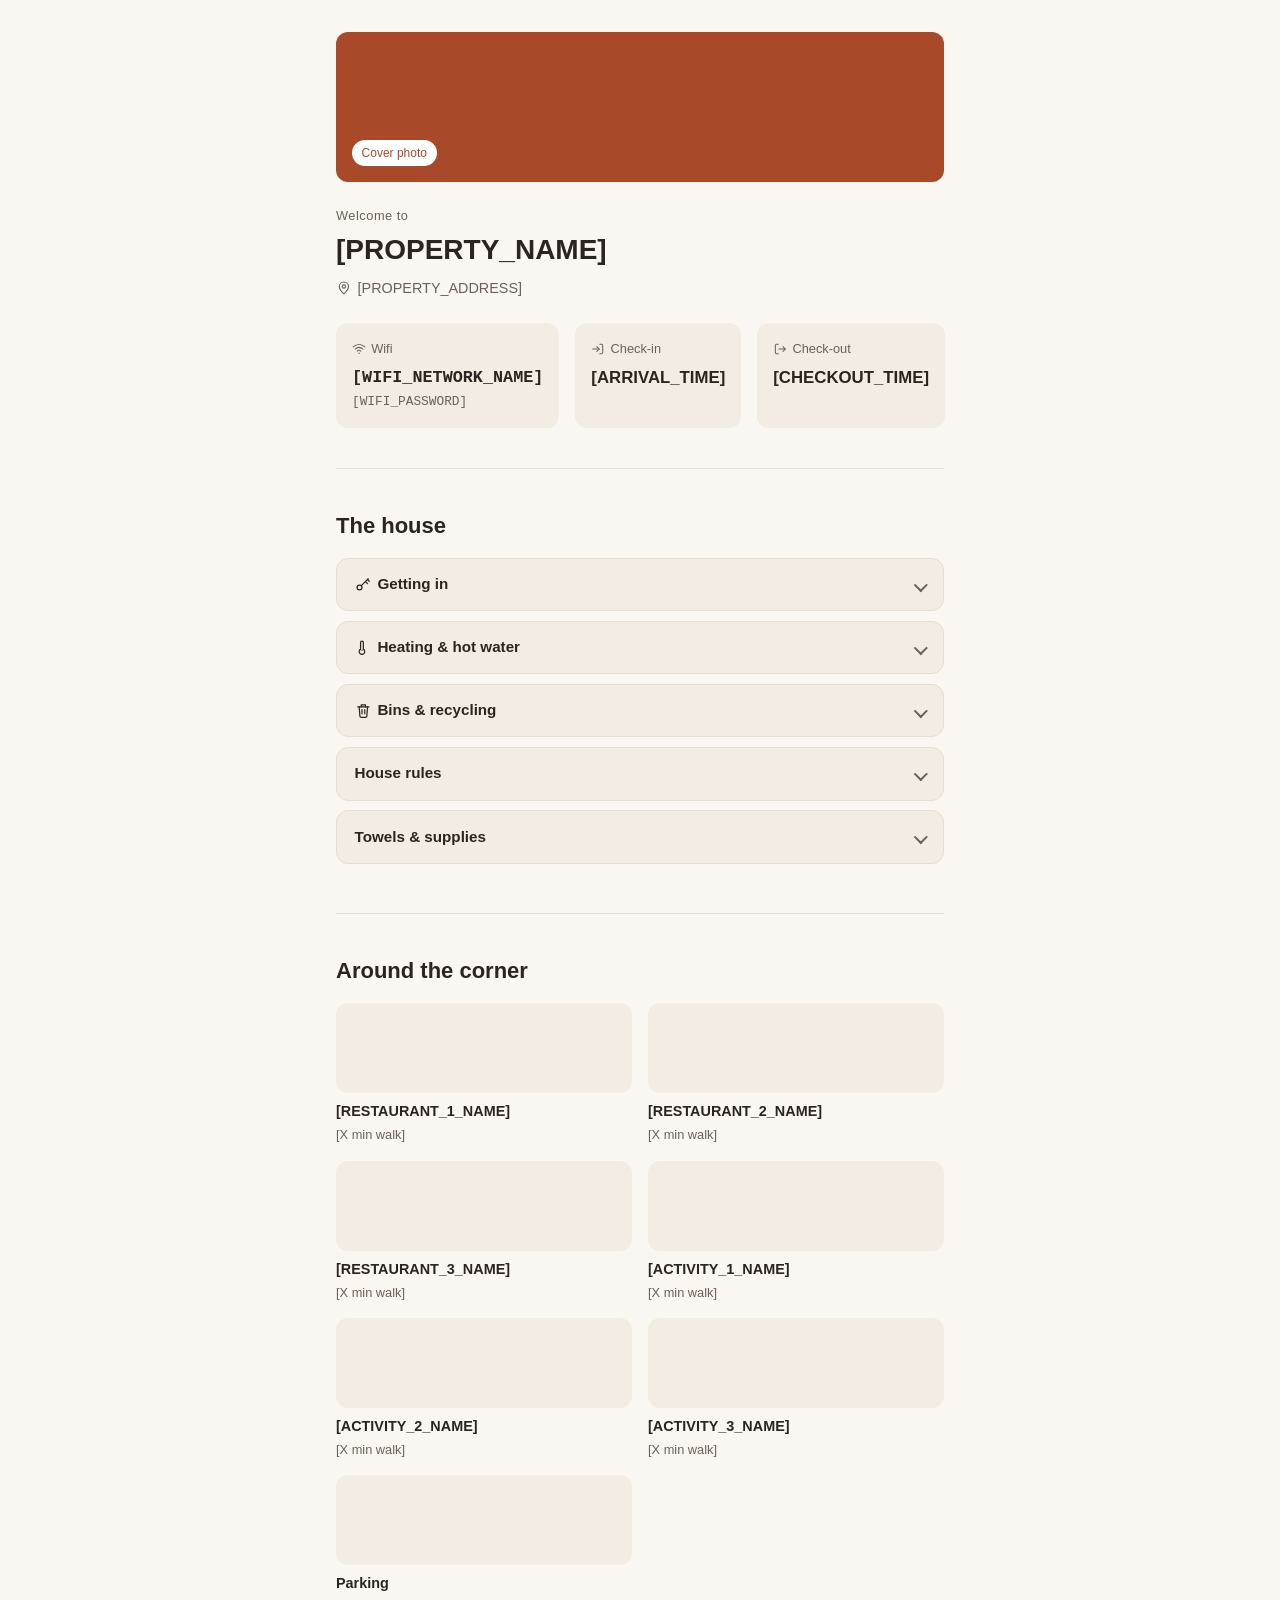
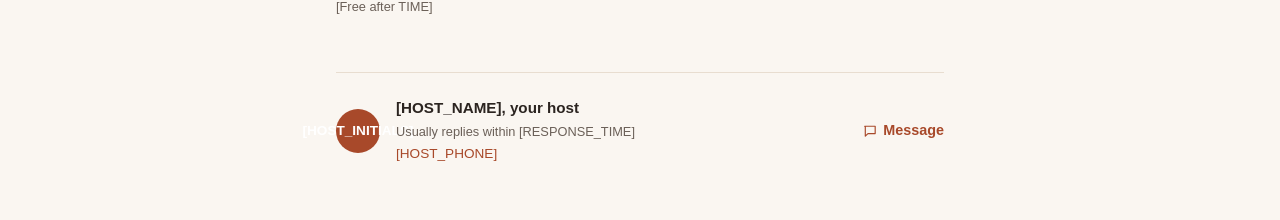
<file: index.html>
<!DOCTYPE html>
<html lang="en">
<head>
  <meta charset="UTF-8">
  <meta name="viewport" content="width=device-width, initial-scale=1.0">
  <title>Welcome — Your Stay Guide</title>
  <link rel="stylesheet" href="style.css">
</head>
<body>
  <main>
    <div class="hero">
      <span class="hero-label">Cover photo</span>
    </div>

    <header class="welcome">
      <p class="eyebrow">Welcome to</p>
      <h1>[PROPERTY_NAME]</h1>
      <p class="address">
        <svg class="icon" viewBox="0 0 24 24" fill="none" stroke="currentColor" stroke-width="1.75" stroke-linecap="round" stroke-linejoin="round" aria-hidden="true">
          <path d="M12 21s-7-6.2-7-11a7 7 0 0 1 14 0c0 4.8-7 11-7 11z" />
          <circle cx="12" cy="10" r="2.5" />
        </svg>
        [PROPERTY_ADDRESS]
      </p>
    </header>

    <section class="quick-facts" aria-label="Quick facts">
      <div class="quick-fact-card">
        <p class="quick-fact-label">
          <svg class="icon" viewBox="0 0 24 24" fill="none" stroke="currentColor" stroke-width="1.75" stroke-linecap="round" stroke-linejoin="round" aria-hidden="true">
            <path d="M2 8.5C8 3 16 3 22 8.5" />
            <path d="M5.5 12C9.5 8.5 14.5 8.5 18.5 12" />
            <path d="M9 15.5C10.9 13.8 13.1 13.8 15 15.5" />
            <circle cx="12" cy="19" r="1.25" fill="currentColor" stroke="none" />
          </svg>
          Wifi
        </p>
        <p class="quick-fact-value mono">[WIFI_NETWORK_NAME]</p>
        <p class="quick-fact-sub mono">[WIFI_PASSWORD]</p>
      </div>
      <div class="quick-fact-card">
        <p class="quick-fact-label">
          <svg class="icon" viewBox="0 0 24 24" fill="none" stroke="currentColor" stroke-width="1.75" stroke-linecap="round" stroke-linejoin="round" aria-hidden="true">
            <path d="M15 4h3a2 2 0 0 1 2 2v12a2 2 0 0 1-2 2h-3" />
            <path d="M3 12h11" />
            <path d="M10 8l4 4-4 4" />
          </svg>
          Check-in
        </p>
        <p class="quick-fact-value">[ARRIVAL_TIME]</p>
      </div>
      <div class="quick-fact-card">
        <p class="quick-fact-label">
          <svg class="icon" viewBox="0 0 24 24" fill="none" stroke="currentColor" stroke-width="1.75" stroke-linecap="round" stroke-linejoin="round" aria-hidden="true">
            <path d="M9 4H6a2 2 0 0 0-2 2v12a2 2 0 0 0 2 2h3" />
            <path d="M10 12h11" />
            <path d="M17 8l4 4-4 4" />
          </svg>
          Check-out
        </p>
        <p class="quick-fact-value">[CHECKOUT_TIME]</p>
      </div>
    </section>

    <section id="house" class="guide-section">
      <h2>The house</h2>

      <details class="house-row">
        <summary>
          <svg class="icon" viewBox="0 0 24 24" fill="none" stroke="currentColor" stroke-width="1.75" stroke-linecap="round" stroke-linejoin="round" aria-hidden="true">
            <circle cx="6.5" cy="16.5" r="3.5" />
            <path d="M9.5 13.5L19 4" />
            <path d="M15 8l3 3" />
            <path d="M18 5l2.5 2.5" />
          </svg>
          <span>Getting in</span>
        </summary>
        <p>Keybox left of the [DOOR_LOCATION], code <strong class="mono">[DOOR_CODE]</strong></p>
      </details>

      <details class="house-row">
        <summary>
          <svg class="icon" viewBox="0 0 24 24" fill="none" stroke="currentColor" stroke-width="1.75" stroke-linecap="round" stroke-linejoin="round" aria-hidden="true">
            <path d="M12 14.5V5a2 2 0 0 0-4 0v9.5a4 4 0 1 0 4 0z" />
            <circle cx="10" cy="16" r="1" fill="currentColor" stroke="none" />
          </svg>
          <span>Heating &amp; hot water</span>
        </summary>
        <p>[HEATING_INSTRUCTIONS]</p>
      </details>

      <details class="house-row">
        <summary>
          <svg class="icon" viewBox="0 0 24 24" fill="none" stroke="currentColor" stroke-width="1.75" stroke-linecap="round" stroke-linejoin="round" aria-hidden="true">
            <path d="M4 7h16" />
            <path d="M9 7V4h6v3" />
            <path d="M6 7l1 13a2 2 0 0 0 2 2h6a2 2 0 0 0 2-2l1-13" />
            <path d="M10 11v6" />
            <path d="M14 11v6" />
          </svg>
          <span>Bins &amp; recycling</span>
        </summary>
        <p>Bins are [TRASH_LOCATION] — pickup is [TRASH_DAY]</p>
      </details>

      <details class="house-row">
        <summary>
          <span>House rules</span>
        </summary>
        <p>No smoking indoors. Quiet hours after [QUIET_HOURS_START]. No parties or events.</p>
      </details>

      <details class="house-row">
        <summary>
          <span>Towels &amp; supplies</span>
        </summary>
        <p>Extra towels and linens are in [TOWEL_LOCATION]</p>
      </details>
    </section>

    <section id="nearby" class="guide-section">
      <h2>Around the corner</h2>
      <div class="tile-grid">
        <article class="tile">
          <div class="tile-photo"></div>
          <p class="tile-name">[RESTAURANT_1_NAME]</p>
          <p class="tile-meta">[X min walk]</p>
        </article>
        <article class="tile">
          <div class="tile-photo"></div>
          <p class="tile-name">[RESTAURANT_2_NAME]</p>
          <p class="tile-meta">[X min walk]</p>
        </article>
        <article class="tile">
          <div class="tile-photo"></div>
          <p class="tile-name">[RESTAURANT_3_NAME]</p>
          <p class="tile-meta">[X min walk]</p>
        </article>
        <article class="tile">
          <div class="tile-photo"></div>
          <p class="tile-name">[ACTIVITY_1_NAME]</p>
          <p class="tile-meta">[X min walk]</p>
        </article>
        <article class="tile">
          <div class="tile-photo"></div>
          <p class="tile-name">[ACTIVITY_2_NAME]</p>
          <p class="tile-meta">[X min walk]</p>
        </article>
        <article class="tile">
          <div class="tile-photo"></div>
          <p class="tile-name">[ACTIVITY_3_NAME]</p>
          <p class="tile-meta">[X min walk]</p>
        </article>
        <article class="tile">
          <div class="tile-photo"></div>
          <p class="tile-name">Parking</p>
          <p class="tile-meta">[Free after TIME]</p>
        </article>
      </div>
    </section>

    <section class="host-contact" aria-label="Host contact">
      <div class="host-avatar">[HOST_INITIALS]</div>
      <div class="host-info">
        <p class="host-name">[HOST_NAME], your host</p>
        <p class="host-response">Usually replies within [RESPONSE_TIME]</p>
        <p class="host-phone"><a href="tel:[HOST_PHONE]">[HOST_PHONE]</a></p>
      </div>
      <a class="host-message" href="#"><!-- TODO: replace with real messaging link -->
        <svg class="icon" viewBox="0 0 24 24" fill="none" stroke="currentColor" stroke-width="1.75" stroke-linecap="round" stroke-linejoin="round" aria-hidden="true">
          <path d="M4 5h16v11H9l-4 4V5z" />
        </svg>
        Message
      </a>
    </section>
  </main>
</body>
</html>
</file>
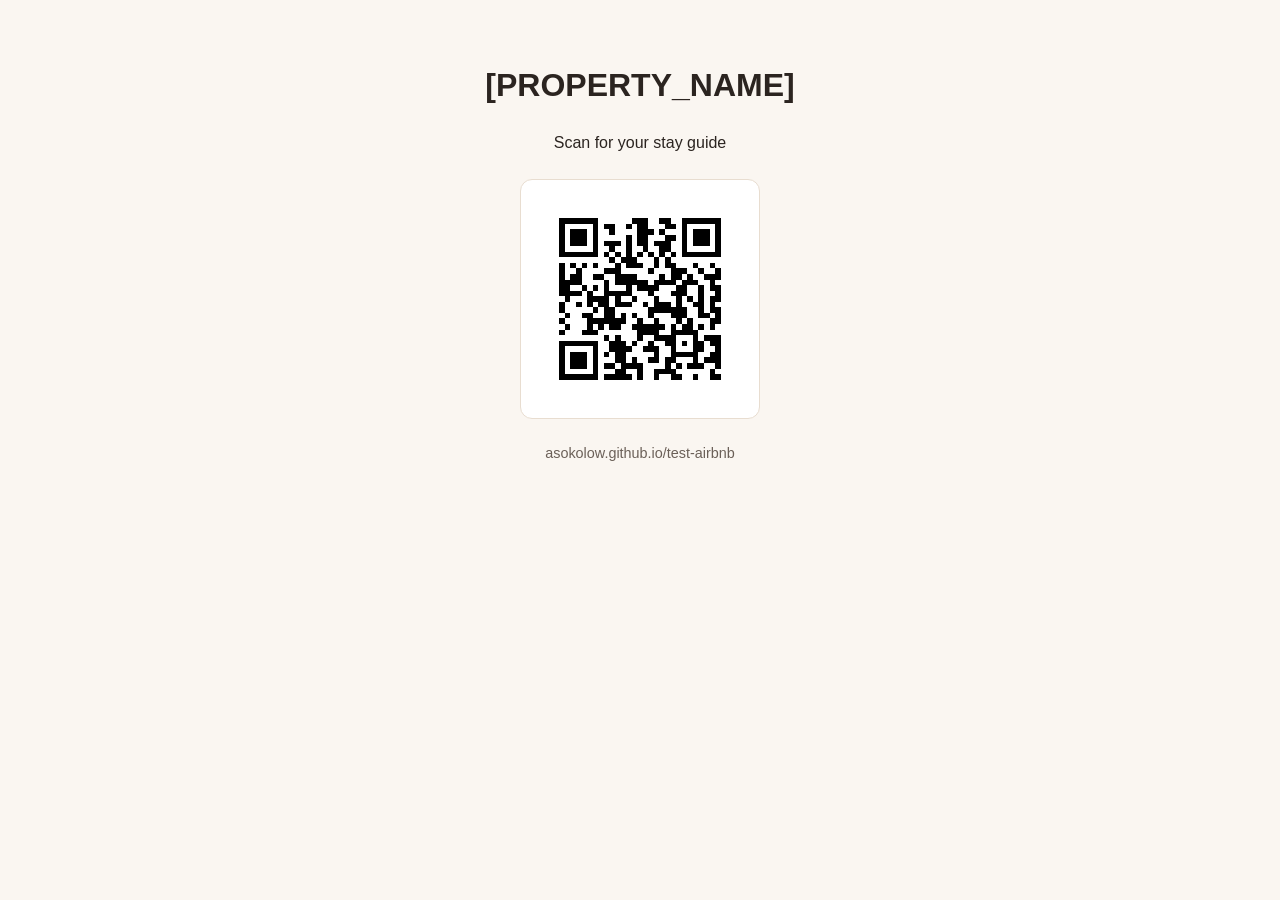
<file: welcome-card.html>
<!DOCTYPE html>
<html lang="en">
<head>
  <meta charset="UTF-8">
  <meta name="viewport" content="width=device-width, initial-scale=1.0">
  <title>Welcome Card — Scan for Your Stay Guide</title>
  <link rel="stylesheet" href="style.css">
</head>
<body>
  <main class="welcome-card">
    <h1>[PROPERTY_NAME]</h1>
    <p class="tagline">Scan for your stay guide</p>
    <img src="qr-code.svg" alt="QR code linking to the guest guidebook" class="welcome-card__qr" width="240" height="240">
    <p class="welcome-card__url">asokolow.github.io/test-airbnb</p>
  </main>
</body>
</html>
</file>
<file: style.css>
:root {
  --color-bg: #faf6f1;
  --color-surface: #ffffff;
  --surface-2: #f3ece3;
  --color-text: #2b2420;
  --color-text-muted: #6b6058;
  --color-accent: #a8492a;
  --color-border: #e8ddd0;
  --font-sans: -apple-system, BlinkMacSystemFont, "Segoe UI", Roboto, Helvetica, Arial, sans-serif;
  --font-mono: ui-monospace, SFMono-Regular, Menlo, Consolas, monospace;
  --space-1: 0.5rem;
  --space-2: 1rem;
  --space-3: 1.5rem;
  --space-4: 2.5rem;
  --radius: 0.75rem;
  --max-width: 640px;
}

* {
  box-sizing: border-box;
}

body {
  margin: 0;
  font-family: var(--font-sans);
  background: var(--color-bg);
  color: var(--color-text);
  line-height: 1.5;
}

main {
  max-width: var(--max-width);
  margin: 0 auto;
  padding: var(--space-2);
}

.icon {
  width: 1.1em;
  height: 1.1em;
  vertical-align: -0.15em;
  margin-right: 0.4em;
  flex-shrink: 0;
}

.hero {
  height: 150px;
  background: var(--color-accent);
  border-radius: var(--radius);
  display: flex;
  align-items: flex-end;
  padding: var(--space-2);
  margin-top: var(--space-2);
}

.hero-label {
  font-size: 0.75rem;
  color: var(--color-accent);
  background: var(--color-surface);
  padding: 0.25rem 0.6rem;
  border-radius: 999px;
}

.welcome {
  margin: var(--space-3) 0 0;
}

.eyebrow {
  font-size: 0.8rem;
  color: var(--color-text-muted);
  letter-spacing: 0.04em;
  margin: 0 0 0.25rem;
}

.welcome h1 {
  margin: 0 0 0.4rem;
  font-size: 1.75rem;
}

.address {
  display: flex;
  align-items: center;
  font-size: 0.9rem;
  color: var(--color-text-muted);
  margin: 0;
}

.quick-facts {
  display: grid;
  grid-template-columns: 1fr;
  gap: var(--space-2);
  margin: var(--space-3) 0 var(--space-4);
}

@media (min-width: 480px) {
  .quick-facts {
    grid-template-columns: repeat(3, 1fr);
  }
}

.quick-fact-card {
  background: var(--surface-2);
  border-radius: var(--radius);
  padding: var(--space-2);
}

.quick-fact-label {
  display: flex;
  align-items: center;
  font-size: 0.8rem;
  color: var(--color-text-muted);
  margin: 0 0 0.4rem;
}

.quick-fact-value {
  font-size: 1.05rem;
  font-weight: 600;
  margin: 0;
}

.quick-fact-sub {
  font-size: 0.8rem;
  color: var(--color-text-muted);
  margin: 0.15rem 0 0;
}

.mono {
  font-family: var(--font-mono);
}

.guide-section {
  border-top: 1px solid var(--color-border);
  padding: var(--space-4) 0;
}

.guide-section h2 {
  margin: 0 0 var(--space-2);
  font-size: 1.375rem;
}

.house-row {
  background: var(--surface-2);
  border: 1px solid var(--color-border);
  border-radius: var(--radius);
  padding: 0.9rem 1.1rem;
  margin-bottom: 0.6rem;
}

.house-row summary {
  display: flex;
  align-items: center;
  cursor: pointer;
  list-style: none;
  font-size: 0.95rem;
  font-weight: 600;
}

.house-row summary::-webkit-details-marker {
  display: none;
}

.house-row summary::after {
  content: "";
  width: 0.5em;
  height: 0.5em;
  border-right: 2px solid var(--color-text-muted);
  border-bottom: 2px solid var(--color-text-muted);
  transform: rotate(45deg);
  margin-left: auto;
  transition: transform 0.15s ease;
}

.house-row[open] summary::after {
  transform: rotate(-135deg);
}

.house-row p {
  margin: 0.6rem 0 0;
  font-size: 0.9rem;
  color: var(--color-text-muted);
}

.tile-grid {
  display: grid;
  grid-template-columns: 1fr;
  gap: var(--space-2);
}

@media (min-width: 480px) {
  .tile-grid {
    grid-template-columns: repeat(2, 1fr);
  }
}

.tile-photo {
  height: 90px;
  background: var(--surface-2);
  border-radius: var(--radius);
}

.tile-name {
  font-size: 0.9rem;
  font-weight: 600;
  margin: 0.5rem 0 0;
}

.tile-meta {
  font-size: 0.8rem;
  color: var(--color-text-muted);
  margin: 0.15rem 0 0;
}

.host-contact {
  display: flex;
  align-items: center;
  gap: var(--space-2);
  border-top: 1px solid var(--color-border);
  margin-top: var(--space-2);
  padding: var(--space-3) 0 var(--space-4);
}

.host-avatar {
  width: 44px;
  height: 44px;
  border-radius: 50%;
  background: var(--color-accent);
  color: var(--color-surface);
  display: flex;
  align-items: center;
  justify-content: center;
  font-weight: 600;
  font-size: 0.85rem;
  flex-shrink: 0;
}

.host-info {
  flex: 1;
  min-width: 0;
}

.host-name {
  font-size: 0.95rem;
  font-weight: 600;
  margin: 0;
}

.host-response {
  font-size: 0.8rem;
  color: var(--color-text-muted);
  margin: 0.15rem 0 0;
}

.host-phone {
  margin: 0.15rem 0 0;
  font-size: 0.85rem;
}

.host-phone a {
  color: var(--color-accent);
  text-decoration: none;
}

.host-phone a:hover,
.host-phone a:focus {
  text-decoration: underline;
}

.host-message {
  display: flex;
  align-items: center;
  white-space: nowrap;
  color: var(--color-accent);
  text-decoration: none;
  font-weight: 600;
  font-size: 0.9rem;
}

.host-message:hover,
.host-message:focus {
  text-decoration: underline;
}

.welcome-card {
  max-width: var(--max-width);
  margin: 0 auto;
  padding: var(--space-4) var(--space-2);
  text-align: center;
}

.welcome-card__qr {
  display: block;
  margin: var(--space-3) auto;
  padding: var(--space-2);
  background: var(--color-surface);
  border: 1px solid var(--color-border);
  border-radius: var(--radius);
}

.welcome-card__url {
  color: var(--color-text-muted);
  font-size: 0.9rem;
}

@media print {
  .welcome-card {
    padding-top: 0;
  }

  .welcome-card__qr {
    border: none;
  }
}
</file>
